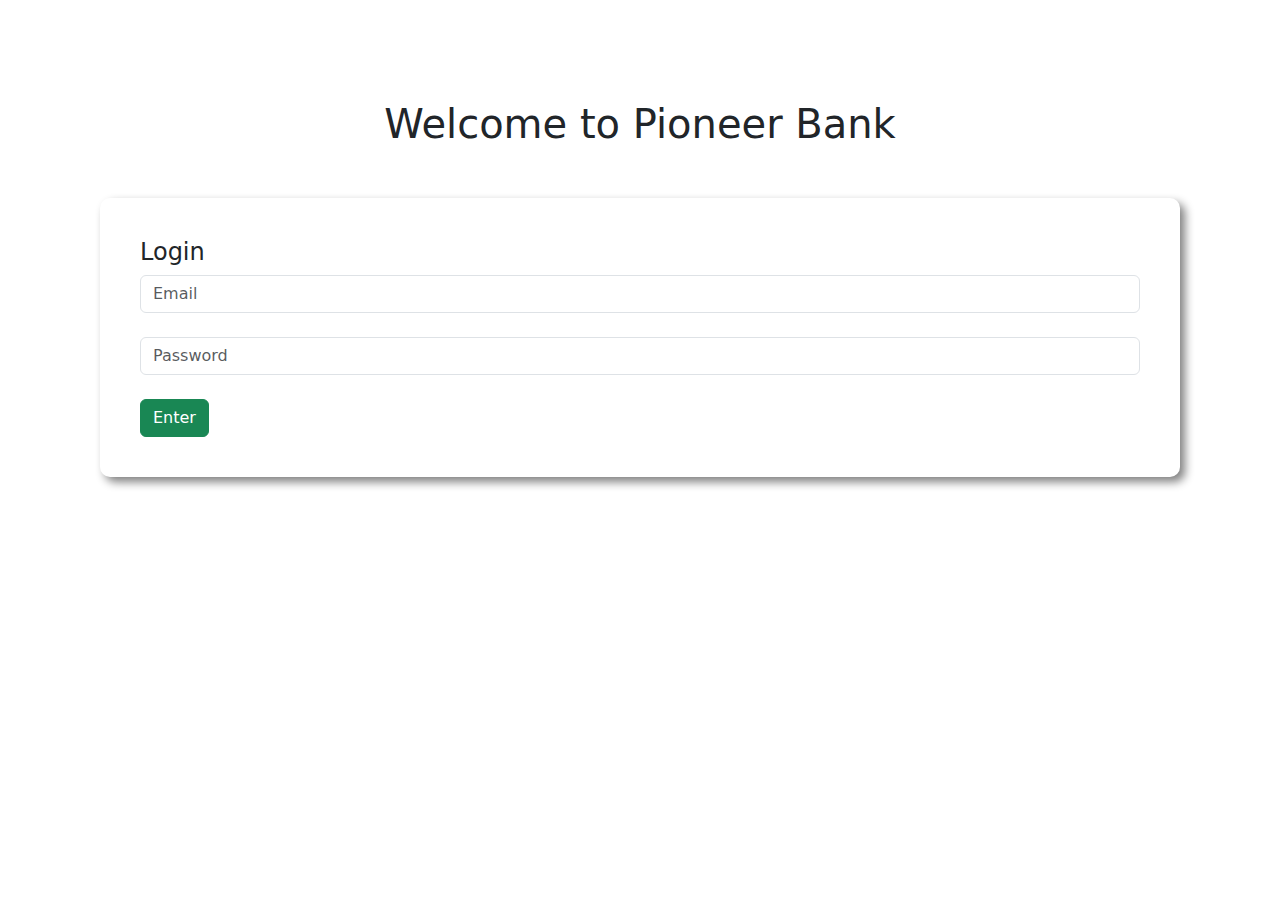
<file: index.html>
<!DOCTYPE html>
<html lang="en">
<head>
    <meta charset="UTF-8">
    <meta name="viewport" content="width=device-width, initial-scale=1.0">
    <title>Pioneer Bank</title>
    <link href="https://cdn.jsdelivr.net/npm/bootstrap@5.3.3/dist/css/bootstrap.min.css" rel="stylesheet" integrity="sha384-QWTKZyjpPEjISv5WaRU9OFeRpok6YctnYmDr5pNlyT2bRjXh0JMhjY6hW+ALEwIH" crossorigin="anonymous">
    <link rel="stylesheet" href="style.css">
</head>
<body>
    <div id="login-area">
        <h1 class="text-center">Welcome to Pioneer Bank</h1>

        <div class="submit-area">
            <h4>Login</h4>
            <input type="text" class="form-control" placeholder="Email">
            <br>
            <input type="password" class="form-control" placeholder="Password">
            <br>
            <button id="login" class="btn btn-success">Enter</button>
        </div>
    </div>

    <div id="transaction-area">
        <div class="row">
            
            <div class="col-md-4">
                <div class="deposit status">
                    <h5>Deposit</h5>
                    <h2>$<span id="currentDeposit">00</span></h2>
                </div>
            </div>

            <div class="col-md-4">
                <div class="withdraw status">
                    <h5>Withdraw</h5>
                    <h2>$<span id="currentWithdraw">00</span></h2>
                </div>
            </div>

            <div class="col-md-4">
                <div class="balance  status">
                    <h5>Balance</h5>
                    <h2>$<span id="currentBalance">1240</span></h2>
                </div>
            </div>
            
        </div>

        <div class="row">
            <div class="col-md-6">
                <div class="submit-area">
                    <h4>Deposit</h4>
                    <input id="depositAmount" type="text" class="form-control" placeholder="$ amount you want to deposit">
                    <br>
                    <button class="btn btn-success" id="addDeposit">Deposit</button>
                </div>            
            </div>

            <div class="col-md-6">
                <div class="submit-area">
                    <h4>Withdraw</h4>
                    <input id="withdrawAmount" type="text" class="form-control" placeholder="$ amount you want to withdraw">
                    <br>
                    <button class="btn btn-success" id="returnWithdraw">Withdraw</button>
                </div>
            </div>

        </div>
    </div>

    <script>
        //login btn event handler
        const loginBtn = document.getElementById("login")
        loginBtn.addEventListener("click", function(){
            const loginArea = document.getElementById("login-area")
            loginArea.style.display = "none"
            const transactionArea = document.getElementById("transaction-area")
            transactionArea.style.display = "Block"
        })

        //deposit btn event handler
        const deposit = document.getElementById("addDeposit")
        deposit.addEventListener("click", function(){
            // const depositAmount = document.getElementById("depositAmount").value
            // const depositNumber = parseFloat(depositAmount)
            const depositNumber = getInputNumber("depositAmount")

            // const currentDeposit = document.getElementById("currentDeposit").innerText
            // const currentDepositNumber = parseFloat(currentDeposit)
            // const totalDeposit = depositNumber + currentDepositNumber
            // document.getElementById("currentDeposit").innerText = totalDeposit

            updateSpanText("currentDeposit", depositNumber)

            // const currentBalance = document.getElementById("currentBalance").innerText
            // const currentBalanceNumber = parseFloat(currentBalance)
            // const totalBalance = currentBalanceNumber + depositNumber
            // document.getElementById("currentBalance").innerText = totalBalance

            updateSpanText("currentBalance", depositNumber)

            document.getElementById("depositAmount").value = ""
        })

        function getInputNumber(id){
            const depositAmount = document.getElementById(id).value
            const depositNumber = parseFloat(depositAmount)
            return depositNumber
        }

        function updateSpanText(id, depositNumber){
            const currentDeposit = document.getElementById(id).innerText
            const currentDepositNumber = parseFloat(currentDeposit)
            const totalDeposit = depositNumber + currentDepositNumber
            document.getElementById(id).innerText = totalDeposit
        }

        //withdraw btn event handler
        const withdraw = document.getElementById("returnWithdraw")
        withdraw.addEventListener("click", function(){
            // const withdrawAmount = document.getElementById("withdrawAmount").value
            // const withdrawAmountNumber = parseFloat(withdrawAmount)

            const withdrawAmountNumber = getInputNumber("withdrawAmount")

            // const currentWithdraw = document.getElementById("currentWithdraw").innerText
            // const currentWithdrawNumber = parseFloat(currentWithdraw)
            // const totalWithdraw = withdrawAmountNumber + currentWithdrawNumber 
            // document.getElementById("currentWithdraw").innerText = totalWithdraw

            updateSpanText("currentWithdraw", withdrawAmountNumber)

            // const currentBalance = document.getElementById("currentBalance").innerText
            // const currentBalanceNumber = parseFloat(currentBalance)
            // const totalBalance = currentBalanceNumber - totalWithdraw
            // document.getElementById("currentBalance").innerText = totalBalance
            
            updateSpanText("currentBalance", withdrawAmountNumber)

            document.getElementById("withdrawAmount").value = ""
        })


    </script>
</body>
</html>
</file>
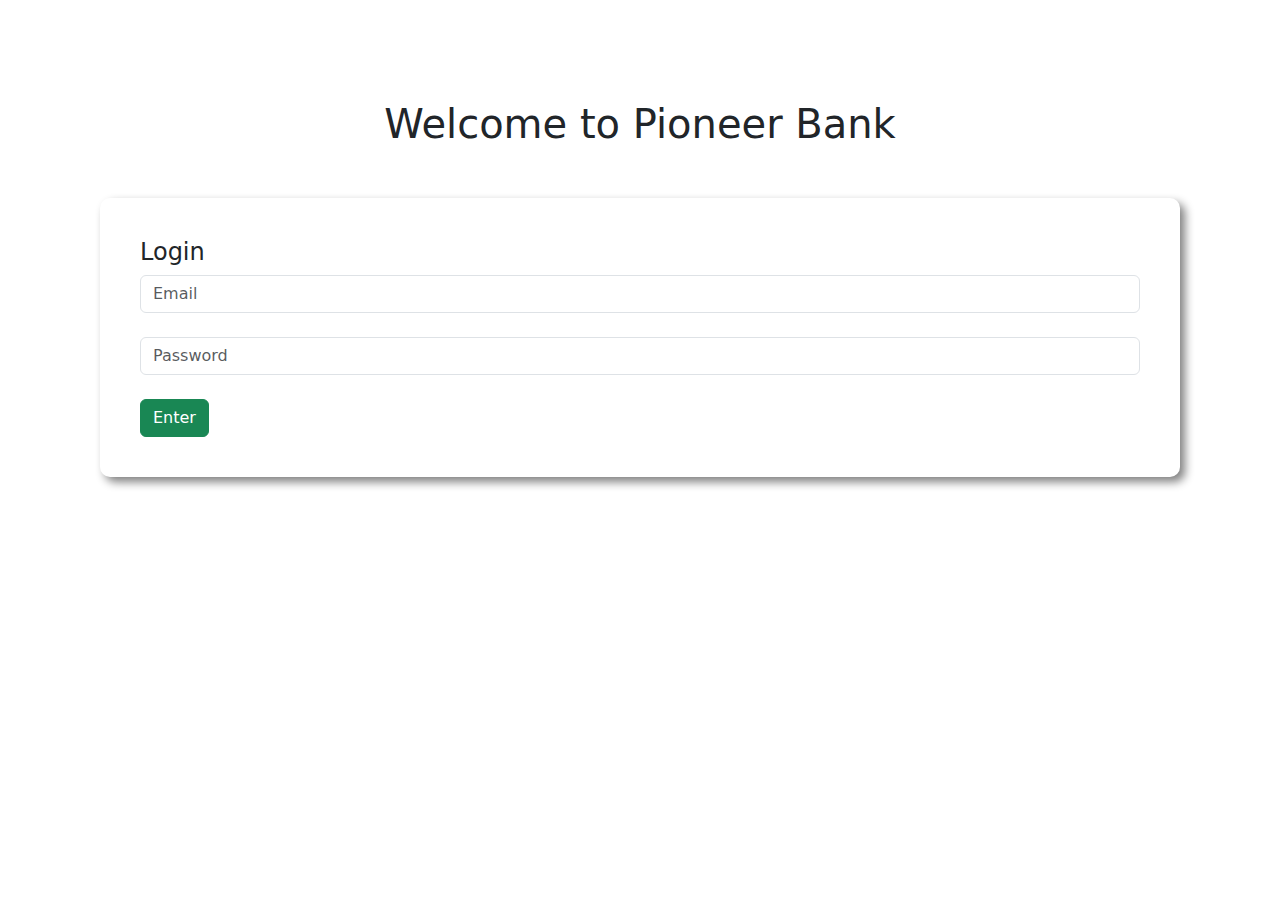
<file: final.html>
<!DOCTYPE html>
<html lang="en">
<head>
    <meta charset="UTF-8">
    <meta name="viewport" content="width=device-width, initial-scale=1.0">
    <title>Pioneer Bank</title>
    <link href="https://cdn.jsdelivr.net/npm/bootstrap@5.3.3/dist/css/bootstrap.min.css" rel="stylesheet" integrity="sha384-QWTKZyjpPEjISv5WaRU9OFeRpok6YctnYmDr5pNlyT2bRjXh0JMhjY6hW+ALEwIH" crossorigin="anonymous">
    <link rel="stylesheet" href="style.css">
</head>
<body>
    <div id="login-area">
        <h1 class="text-center">Welcome to Pioneer Bank</h1>

        <div class="submit-area">
            <h4>Login</h4>
            <input type="text" class="form-control" placeholder="Email">
            <br>
            <input type="password" class="form-control" placeholder="Password">
            <br>
            <button id="login" class="btn btn-success">Enter</button>
        </div>
    </div>

    <div id="transaction-area">
        <div class="row">
            
            <div class="col-md-4">
                <div class="deposit status">
                    <h5>Deposit</h5>
                    <h2>$<span id="currentDeposit">00</span></h2>
                </div>
            </div>

            <div class="col-md-4">
                <div class="withdraw status">
                    <h5>Withdraw</h5>
                    <h2>$<span id="currentWithdraw">00</span></h2>
                </div>
            </div>

            <div class="col-md-4">
                <div class="balance  status">
                    <h5>Balance</h5>
                    <h2>$<span id="currentBalance">1240</span></h2>
                </div>
            </div>
            
        </div>

        <div class="row">
            <div class="col-md-6">
                <div class="submit-area">
                    <h4>Deposit</h4>
                    <input id="depositAmount" type="text" class="form-control" placeholder="$ amount you want to deposit">
                    <br>
                    <button class="btn btn-success" id="addDeposit">Deposit</button>
                </div>            
            </div>

            <div class="col-md-6">
                <div class="submit-area">
                    <h4>Withdraw</h4>
                    <input id="withdrawAmount" type="text" class="form-control" placeholder="$ amount you want to withdraw">
                    <br>
                    <button class="btn btn-success" id="returnWithdraw">Withdraw</button>
                </div>
            </div>

        </div>
    </div>

    <script>
        //login btn event handler
        const loginBtn = document.getElementById("login")
        loginBtn.addEventListener("click", function(){
            const loginArea = document.getElementById("login-area")
            loginArea.style.display = "none"
            const transactionArea = document.getElementById("transaction-area")
            transactionArea.style.display = "Block"
        })

        //deposit btn event handler
        const deposit = document.getElementById("addDeposit")
        deposit.addEventListener("click", function(){
            const depositNumber = getInputNumber("depositAmount")

            updateSpanText("currentDeposit", depositNumber)

            updateSpanText("currentBalance", depositNumber)

            document.getElementById("depositAmount").value = ""
        })

        function getInputNumber(id){
            const depositAmount = document.getElementById(id).value
            const depositNumber = parseFloat(depositAmount)
            return depositNumber
        }

        function updateSpanText(id, depositNumber){
            const currentDeposit = document.getElementById(id).innerText
            const currentDepositNumber = parseFloat(currentDeposit)
            const totalDeposit = depositNumber + currentDepositNumber
            document.getElementById(id).innerText = totalDeposit
        }

        //withdraw btn event handler
        const withdraw = document.getElementById("returnWithdraw")
        withdraw.addEventListener("click", function(){

            const withdrawAmountNumber = getInputNumber("withdrawAmount")

            updateSpanText("currentWithdraw", withdrawAmountNumber)
            
            updateSpanText("currentBalance", -1*withdrawAmountNumber)

            document.getElementById("withdrawAmount").value = ""
        })


    </script>
</body>
</html>
</file>
<file: style.css>
body{
    padding: 100px;
}

.submit-area{
    margin-top: 50px;
    padding: 40px;
    border-radius: 10px;
    box-shadow: 5px 5px 10px gray;
}

#transaction-area{
    display: none;
}

.status{
    margin: 0 20px;
    border-radius: 10px;
    padding: 20px;
    color: white;

}

.deposit{
    background-color: slateblue;
}

.withdraw{
    background-color: lightsalmon;
}

.balance{
    background-color: orange;
}
</file>
